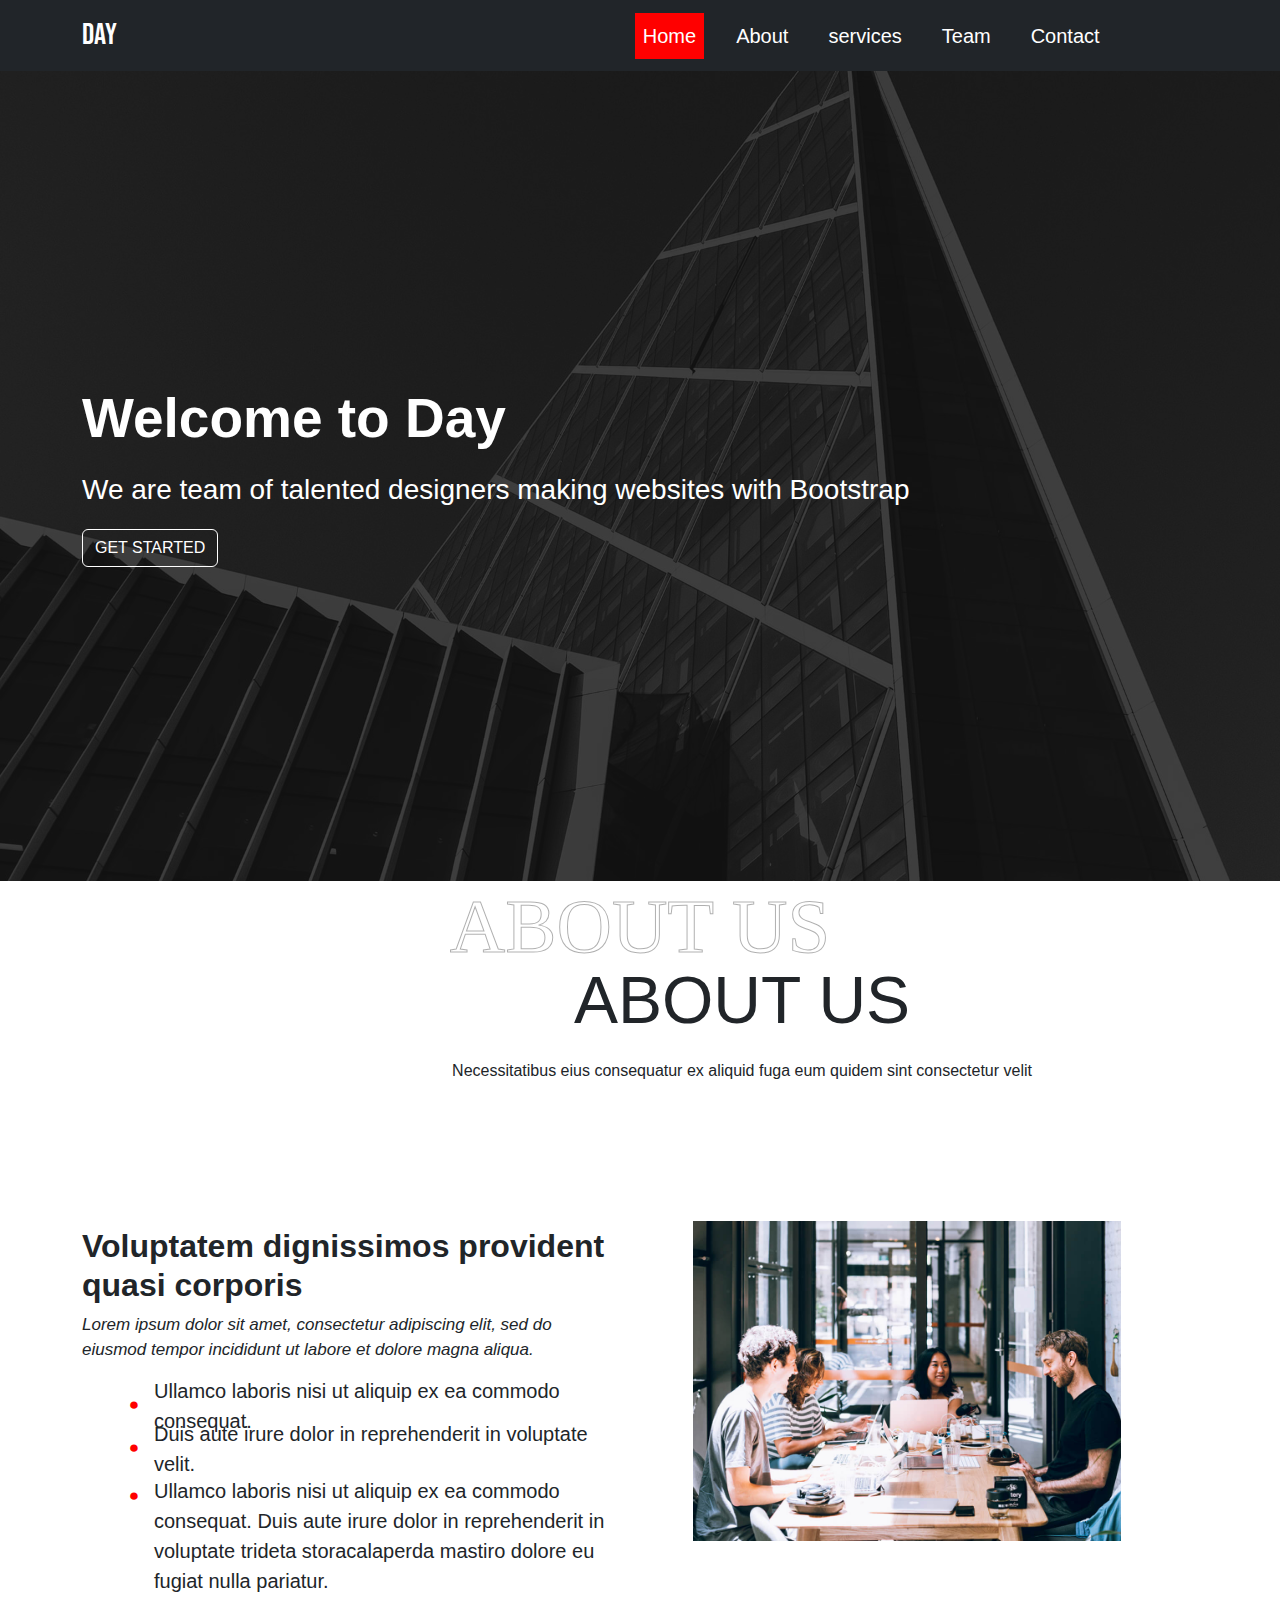
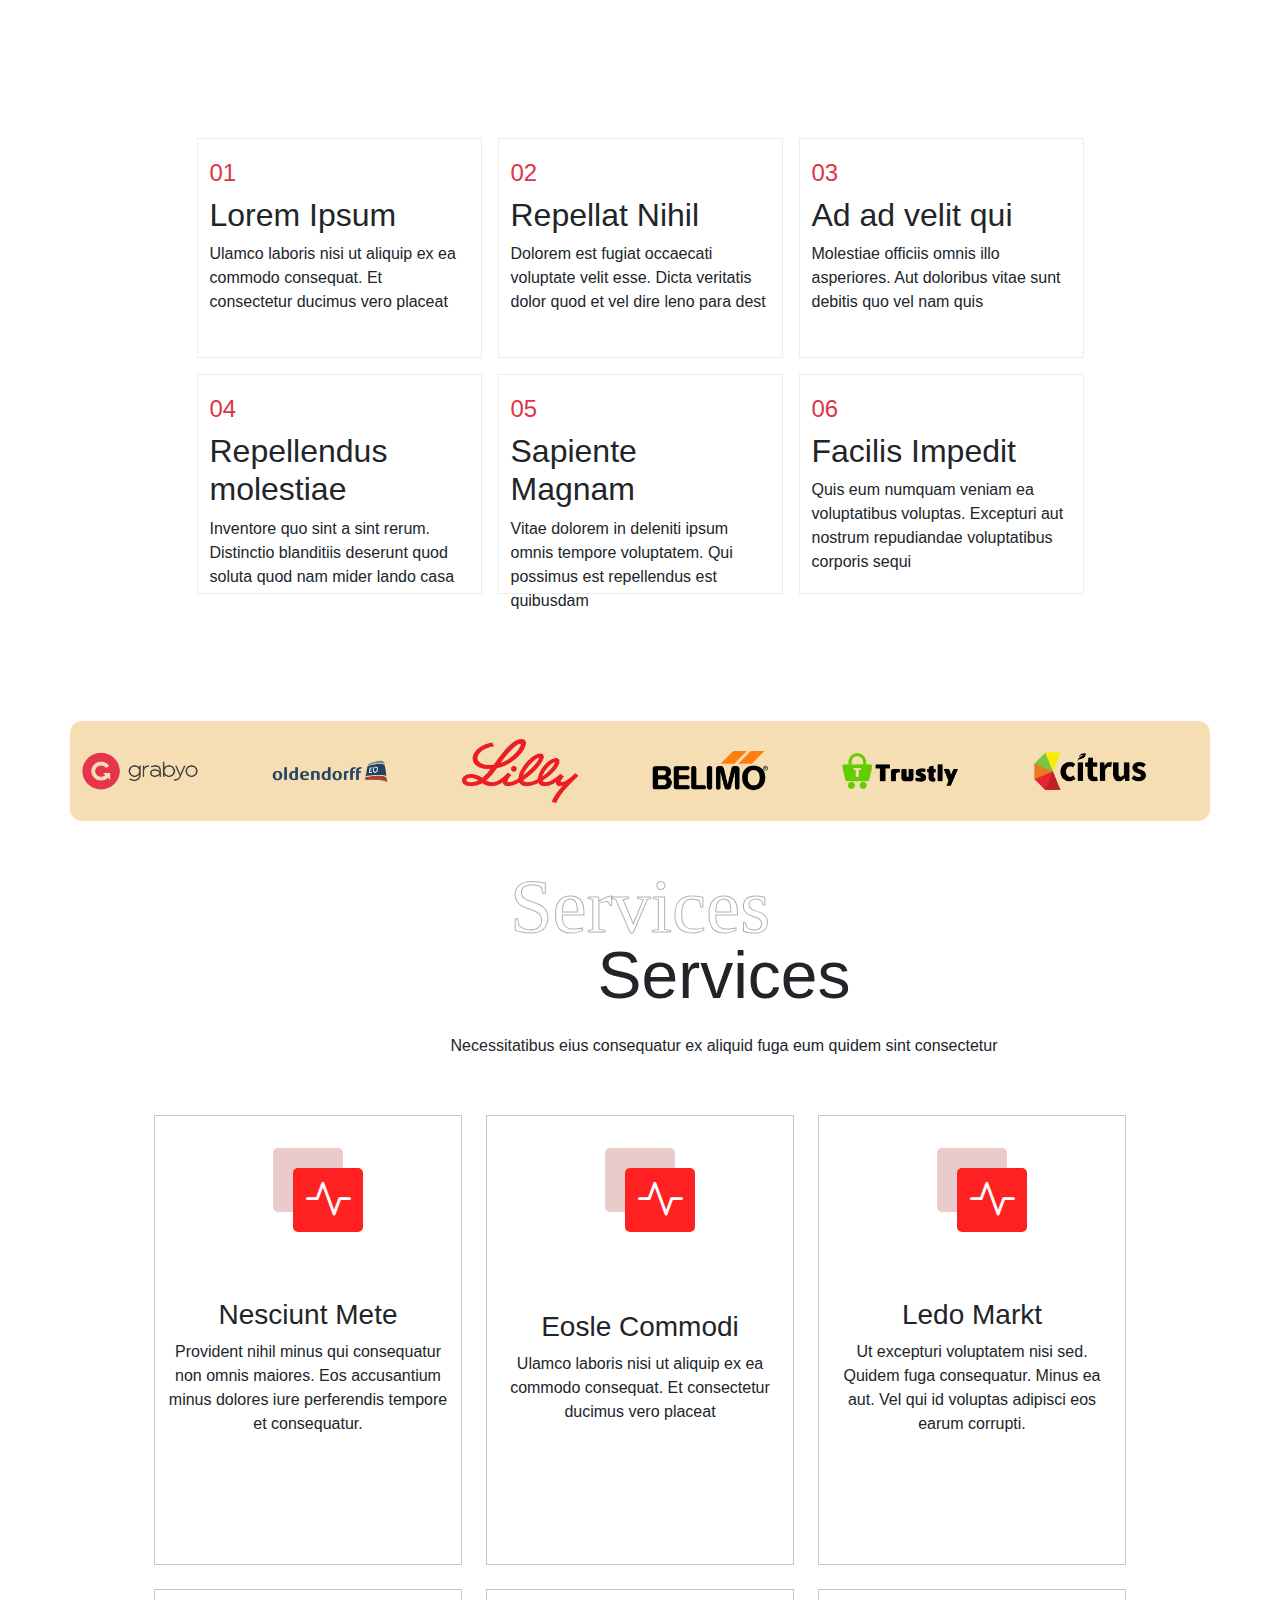
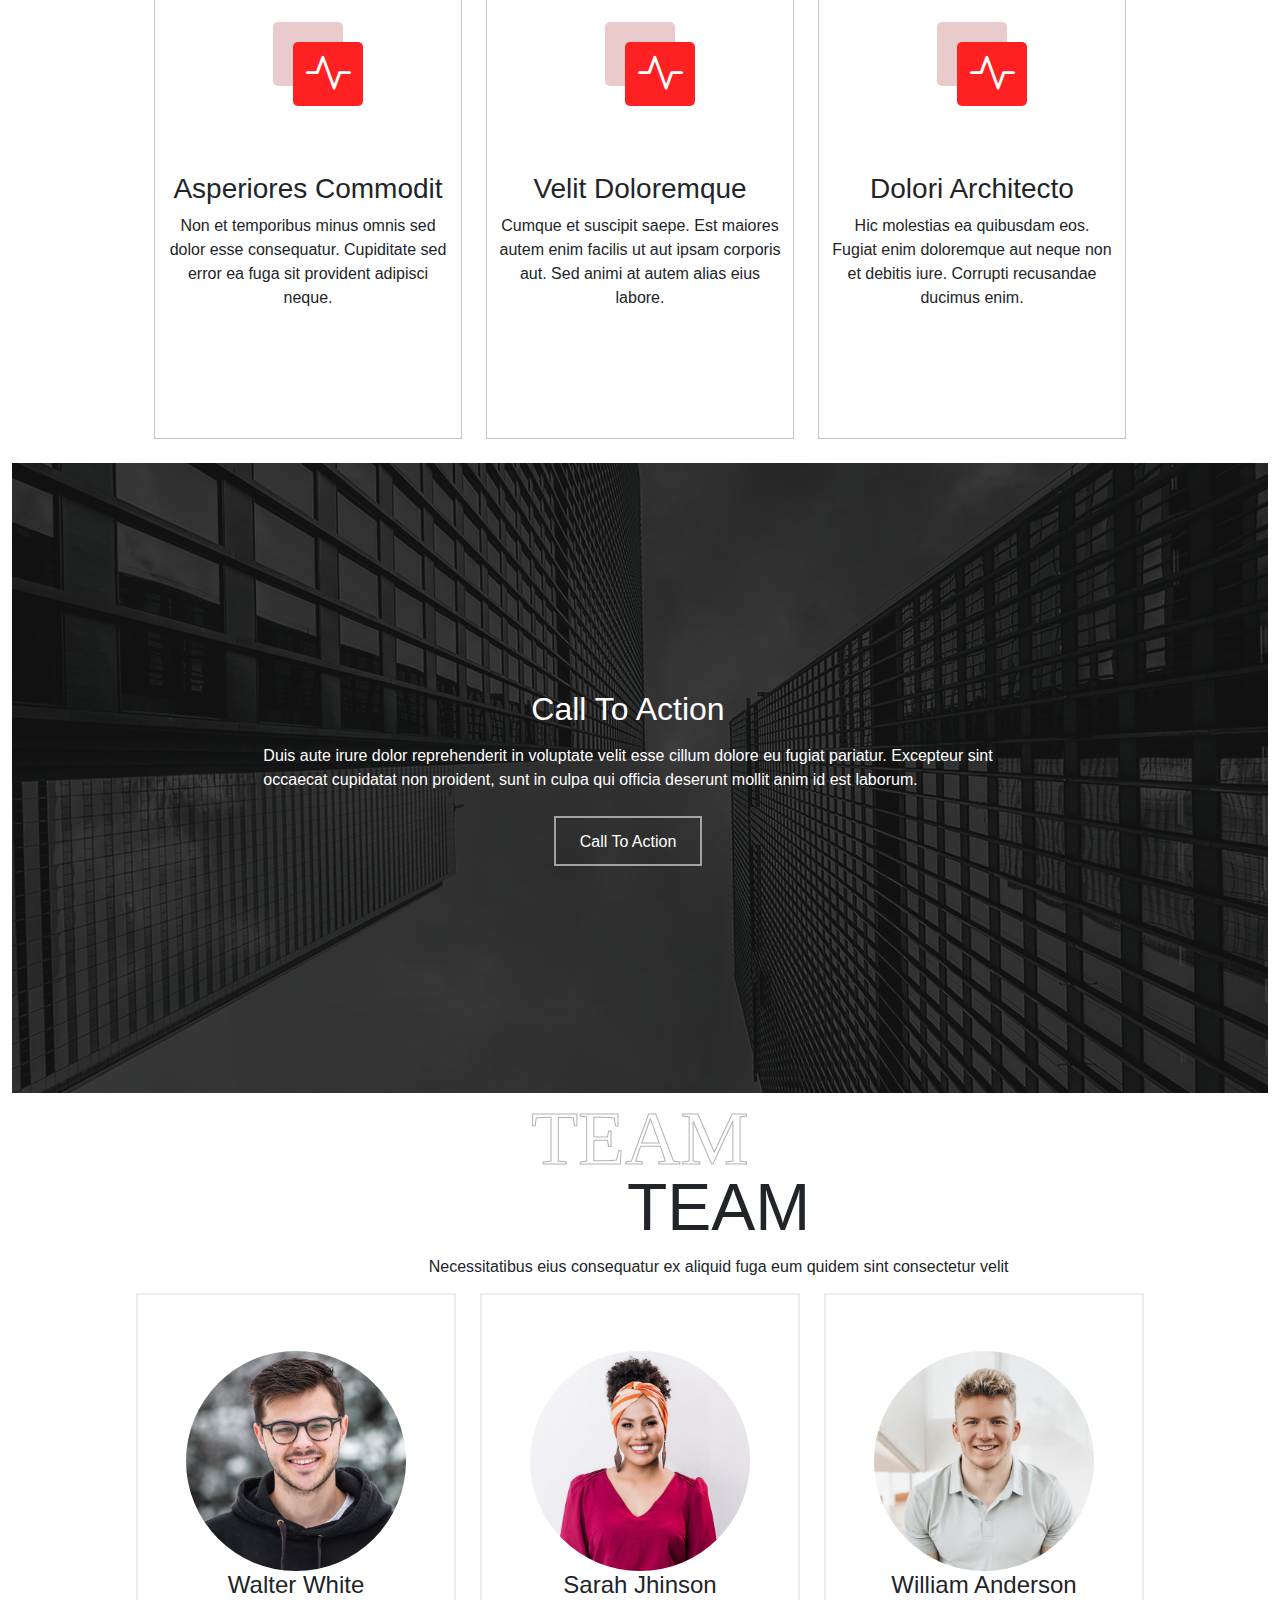
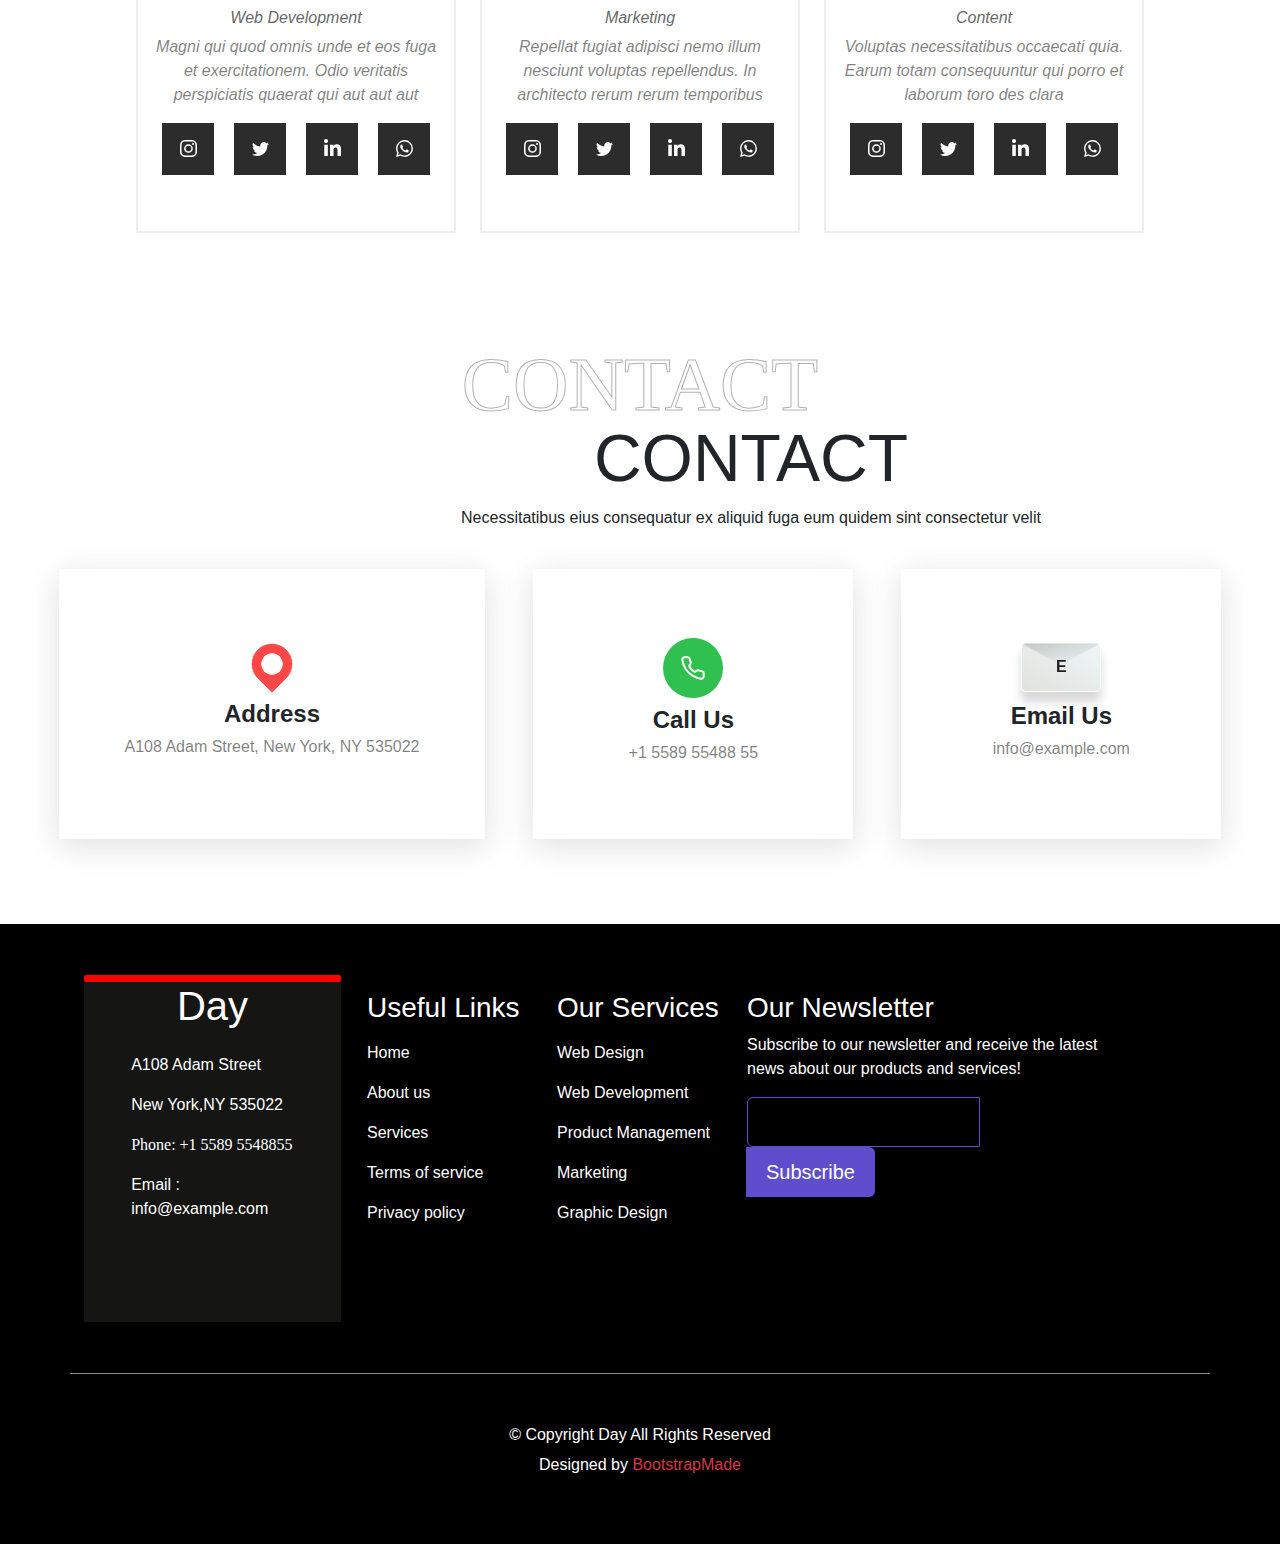
<file: index.html>
<!doctype html>
<html lang="en">

<head>



  <meta charset="UTF-8">
  <meta name="viewport" content="width=device-width, initial-scale=1.0">

  <title style="  font-family:Ga Maamli,sans-serif;">Day</title>
<link rel="shortcut icon" href="image copy 14.png" type="image/x-icon">
  <link rel="stylesheet" href="style.css">
  <link rel="preconnect" href="https://fonts.googleapis.com">
  <link rel="preconnect" href="https://fonts.gstatic.com" crossorigin>
  <link href="https://fonts.googleapis.com/css2?family=Bebas+Neue&display=swap" rel="stylesheet">
  <link rel="stylesheet" href="https://cdn.jsdelivr.net/npm/bootstrap-icons@1.11.3/font/bootstrap-icons.min.css">
  <link rel="stylesheet" href="responsive.css">
  <link rel="stylesheet" href="https://unpkg.com/aos@next/dist/aos.css" />
  <link href="https://cdn.jsdelivr.net/npm/bootstrap@5.3.3/dist/css/bootstrap.min.css" rel="stylesheet"
    integrity="sha384-QWTKZyjpPEjISv5WaRU9OFeRpok6YctnYmDr5pNlyT2bRjXh0JMhjY6hW+ALEwIH" crossorigin="anonymous">
</head>

<body >

  <nav  style="min-height: 70px;" class="navbar navbar-expand-lg bg-dark  mx-auto fox ">
    <div style="width: 100%;min-height: 100%;" class="container-fluid  ">
      <div class="container d-md-flex"> <a style="font-family: Bebas Neue,sans-serif;font-size: 30px;width: 40%;min-height: 100%;"
          class="navbar-brand text-white d-flex align-items-center " href="#">DAY</a>
        <button class="navbar-toggler bg-light" type="button" data-bs-toggle="collapse" data-bs-target="#navbarNav"
          aria-controls="navbarNav" aria-expanded="false " aria-label="Toggle navigation">
          <span class="navbar-toggler-icon"></span>
        </button>
        <div style="width: 40%;font-size: 20px;" class="collapse navbar-collapse d-flex  justify-content-center "
          id="navbarNav">
          <ul style="font-family: Josefin Sans, sans-serif;" class="navbar-nav gap-md-4">
            <li class="nav-item">
              <a style="background-color: red;width: 100%;
              height: 100%;font-family:Josefin Sans,sans-serif;" class="nav-link active text-white" aria-current="page"
                href="#">Home</a>
            </li>
            <li class="nav-item">
              <a style="font-family:Josefin Sans, sans-serif;" class="nav-link text-white" href="#">About</a>
            </li>
            <li class="nav-item">
              <a style="font-family:Josefin Sans, sans-serif;" class="nav-link text-white" href="#">services</a>
            </li>
            <li class="nav-item">
              <a class="nav-link disabled text-white" aria-disabled="true">Team</a>
            </li>
            <li class="nav-item">
              <a style="font-family:Josefin Sans, sans-serif;" class="nav-link disabled text-white"
                aria-disabled="true">Contact</a>
            </li>
          </ul>
        </div>
      </div>

    </div>
  </nav>


  <nav id="nad" class="d-flex flex-row justify-content-center align-items-center  ">
    <div style="display: flex; justify-content: space-around;width: 100%;align-items: center;"><a style="font-family: Bebas Neue,sans-serif;font-size: 30px;width: 40%;"
        class="navbar-brand text-white " href="#">DAY</a>

      <button class="gun">
        <span class="text">Explore More</span>
        <style>
          .gun {
            align-items: center;
            background-image: linear-gradient(144deg, #af40ff, #5b42f3 50%, #00ddeb);
            border: 0;
            border-radius: 8px;
            box-shadow: rgba(151, 65, 252, 0.2) 0 15px 30px -5px;
            box-sizing: border-box;
            color: #ffffff;
            display: flex;
            font-size: 18px;
            justify-content: center;
            line-height: 1em;
            max-width: 100%;
            min-width: 140px;
            padding: 3px;
            text-decoration: none;
            user-select: none;
            -webkit-user-select: none;
            touch-action: manipulation;
            white-space: nowrap;
            cursor: pointer;
            transition: all 0.3s;
          }

          .gun:active,
          .gun:hover {
            outline: 0;
          }

          .gun span {
            background-color: rgb(5, 6, 45);
            padding: 16px 24px;
            border-radius: 6px;
            width: 100%;
            height: 100%;
            transition: 300ms;
          }

          .gun:hover span {
            background: none;
          }

          .gun:active {
            transform: scale(0.9);
          }
        </style>
      </button>

  </nav>

  <div class="container-fluid dark  first-section">
    <div class="container first-section-f1">
      <h1 class=" text-white">Welcome to Day</h1>
      <h3 style="z-index: 1111;" class=" text-white">We are team of talented designers making websites with Bootstrap
      </h3>
      <button style="z-index: 11111;" class="btn btn-bg">GET STARTED</button>
    </div>
  </div>



  <div class="container-fluid mx-auto  second-section ">
    <div class="container">
      <div class="row second-section-f1">
        <div class="col-12 d-flex justify-concent-center text-center mx-auto align-items-center">
          <h2 class="a-h2 display-1 text-center mx-auto">ABOUT US</h2>
        </div>
      </div>

      <div class="row  text-center mx-auto second-section-f2 ">
        <h1>ABOUT US</h1>
        <P>Necessitatibus eius consequatur ex aliquid fuga eum quidem sint consectetur velit</P>
      </div>


      <div class="row d-flex justify-concent-evenly align-items-center  second-section-f3">
        <div class="col-md-6 col-12 second-section-f4">
          <h2 style="font-family:  Raleway, sans-serif;font-weight: bolder;">Voluptatem dignissimos provident quasi
            corporis</h2>
          <p style="font-size: 17px;font-style: italic;"> Lorem ipsum dolor sit amet, consectetur adipiscing elit, sed
            do
            eiusmod tempor incididunt ut labore et dolore magna aliqua.
          </p>

          <ul class="second-section-f5">
            <li
              style="display: flex;justify-content: start;align-items: center;text-align: -webkit-match-parent;height: 30px;">
              <i style="color: red;font-size: 40px;" class="bi bi-dot"></i> <span style="font-size: 20px;">Ullamco
                laboris
                nisi ut aliquip ex ea commodo consequat.</span>
            </li>
            <li style="display: flex;justify-content: start;align-items: center;height: 30px;">
              <i style="color: red;font-size: 40px;" class="bi bi-dot"></i> <span style="font-size: 20px;"> Duis aute
                irure dolor in reprehenderit in voluptate velit.</span>
            </li>
            <li style="display: flex;justify-content: start;align-items: start;height: 30px;">
              <i style="color: red;font-size: 40px;padding-bottom: -10px;display: flex;justify-content: start;align-items: start;height: 12px;"
                class="bi bi-dot"></i><span style="font-size: 20px;"> Ullamco laboris nisi ut aliquip ex ea commodo
                consequat. Duis aute irure dolor in reprehenderit in
                voluptate
                trideta storacalaperda mastiro dolore eu fugiat nulla pariatur.<span>
            </li>

          </ul>
        </div>
        <div class="col-md-6 col-11  second-section-f6">
          <img src="image copy.png" alt="">
        </div>


      </div>
    </div>


    <div class="container-fluid third-section ">
      <div class="container third-section-t3 d-flex justify-content-md-center align-items-center flex-column gap-3">
        <div class="row third-section-t1 d-flex justify-content-md-center align-items-center  gap-3 ">
          <div class="col-md-3 col-12 third-section-t2">
            <h4 class="text-danger">01</h4>
            <h2>Lorem Ipsum</h2>
            <p>Ulamco laboris nisi ut aliquip ex ea commodo consequat. Et consectetur ducimus vero placeat</p>
          </div>

          <div class="col-md-3 col-12 third-section-t2">
            <h4 class="text-danger"> 02</h4>
            <h2> Repellat Nihil</h2>
            <p>Dolorem est fugiat occaecati voluptate velit esse. Dicta veritatis dolor quod et vel dire leno para dest
            </p>
          </div>

          <div class="col-md-3 col-12 third-section-t2">
            <h4 class="text-danger"> 03</h4>
            <h2> Ad ad velit qui</h2>
            <p>Molestiae officiis omnis illo asperiores. Aut doloribus vitae sunt debitis quo vel nam quis </p>
          </div>


        </div>


        <div class="row third-section-t1 d-flex justify-content-md-center align-items-center  gap-3 ">
          <div class="col-md-3 col-12 border-red third-section-t2 ">
            <h4 class="text-danger">04</h4>
            <h2 style="font-family:Raleway, sans-serif;">Repellendus molestiae</h2>
            <p>Inventore quo sint a sint rerum. Distinctio blanditiis deserunt quod soluta quod nam mider lando casa
          </div>

          <div class="col-md-3 col-12 third-section-t2">
            <h4 class="text-danger"> 05</h4>
            <h2 style="font-family:Raleway, sans-serif;">Sapiente Magnam</h2>
            <p>Vitae dolorem in deleniti ipsum omnis tempore voluptatem. Qui possimus est repellendus est quibusdam </p>
          </div>

          <div class="col-md-3 col-12 third-section-t2  third-section-t5">
            <h4 class="text-danger"> 06</h4>
            <h2 style="font-family:Raleway, sans-serif;">Facilis Impedit</h2>
            <p>Quis eum numquam veniam ea voluptatibus voluptas. Excepturi aut nostrum repudiandae voluptatibus corporis
              sequi </p>
          </div>


        </div>
      </div>

    </div>


    <div class="container-fluid d-flex justify-content-center align-items-center  four-section-f1">
      <div class="container overflow-hidden d-flex justify-content-center align-items-center  four-section-f2 ">
        <div style="flex-wrap: nowrap;border-radius: 12px 12px;"
          class="row d-flex justify-content-center align-items-center scrollerimg four-section">

          <div class="col-md-2 col-12 scrollimg">
            <img style="width: 70%;" src="image copy 3.png" alt="">
          </div>
          <div class="col-md-2 col-12 scrollimg ">
            <img style="width: 70%;" src="image copy 4.png" alt="">
          </div>
          <div class="col-md-2 col-12 scrollimg">
            <img style="width: 70%;" src="image copy 5.png" alt="">
          </div>
          <div class="col-md-2 col-12 scrollimg">
            <img style="width: 70%;" src="image copy 6.png" alt="">
          </div>

          <div class="col-md-2 col-12 scrollimg ">
            <img style="width: 70%;" src="image copy 8.png" alt="">
          </div>
          <div class="col-md-2 col-12 scrollimg">
            <img style="width: 70%;" src="image copy 9.png" alt="">
          </div>

          <div class="col-md-2 col-12 scrollimg">
            <img style="width: 70%;" src="image copy 3.png" alt="">
          </div>
          <div class="col-md-2 col-12 scrollimg ">
            <img style="width: 70%;" src="image copy 4.png" alt="">
          </div>
          <div class="col-md-2 col-12 scrollimg">
            <img style="width: 70%;" src="image copy 5.png" alt="">
          </div>
          <div class="col-md-2 col-12 scrollimg">
            <img style="width: 70%;" src="image copy 6.png" alt="">
          </div>

          <div class="col-md-2 col-12 scrollimg ">
            <img style="width: 70%;" src="image copy 8.png" alt="">
          </div>
          <div class="col-md-2 col-12 scrollimg">
            <img style="width: 70%;" src="image copy 9.png" alt="">
          </div>

          <div class="col-md-2 col-12 scrollimg">
            <img style="width: 70%;" src="image copy 3.png" alt="">
          </div>
          <div class="col-md-2 col-12 scrollimg ">
            <img style="width: 70%;" src="image copy 4.png" alt="">
          </div>
          <div class="col-md-2 col-12 scrollimg">
            <img style="width: 70%;" src="image copy 5.png" alt="">
          </div>
          <div class="col-md-2 col-12 scrollimg">
            <img style="width: 70%;" src="image copy 6.png" alt="">
          </div>

          <div class="col-md-2 col-12 scrollimg ">
            <img style="width: 70%;" src="image copy 8.png" alt="">
          </div>
          <div class="col-md-2 col-12 scrollimg">
            <img style="width: 70%;" src="image copy 9.png" alt="">
          </div>
        </div>

      </div>
    </div>


    <div class="container-fluid ">
      <div class="container five-section-f6">
        <div class="row five-section">
          <div class="col-12   five-section">
            <h2 class="a-h2 display-1 text-center mx-auto">Services</h2>
          </div>
        </div>


        <div class="row  text-center mx-auto five-section-f1 ">
          <h1 style="font-size:66px;height: 90px" class="mx-auto">Services</h1>
          <P>Necessitatibus eius consequatur ex aliquid fuga eum quidem sint consectetur
        </div>
      </div>


      <div class="container-fluid deer-section gap-md-0 gap-2">
        
        <div class="row  d-flex justify-content-center dfss gap-4 py-4">
          <div class="col-md-3  d-flex justify-content-center align-items-center flex-column deer  ss">
            <div class="box">
              <div class="border-box">
                <i class="bi bi-activity"></i>
              </div>
            </div>
            <div class="ac">
              <h3 style="font-family: 'Franklin Gothic Medium', 'Arial Narrow', Arial, sans-serif;">Nesciunt Mete</h3>
            </div>
            <p class="text-center">Provident nihil minus qui consequatur non omnis maiores. Eos accusantium minus
              dolores iure perferendis
              tempore et consequatur.
          </div>

          <div class="col-md-3  d-flex justify-content-center align-items-center flex-column deer">
            <div class="box">
              <div class="border-box">
                <i class="bi bi-activity"></i>
              </div>
            </div>
            <h3 style="font-family: 'Franklin Gothic Medium', 'Arial Narrow', Arial, sans-serif;" class="text-center">
              Eosle Commodi</h3>
            <p class="text-center">Ulamco laboris nisi ut aliquip ex ea commodo consequat. Et consectetur ducimus vero
              placeat</p>
          </div>

          <div class="col-md-3  d-flex justify-content-center align-items-center flex-column deer">
            <div class="box">
              <div class="border-box">
                <i class="bi bi-activity"></i>
              </div>
            </div>
            <h3 style="font-family: 'Franklin Gothic Medium', 'Arial Narrow', Arial, sans-serif;" class="text-center">
              Ledo Markt</h3>
            <p class="text-center">Ut excepturi voluptatem nisi sed. Quidem fuga consequatur. Minus ea aut. Vel qui id
              voluptas adipisci eos
              earum corrupti.</p>
          </div>

        </div>


        <div style="min-height: 50vh;" class="row  d-flex justify-content-center dfss gap-4">

          <div class="col-md-3  d-flex justify-content-center align-items-center flex-column deer">
            <div class="box">
              <div class="border-box">
                <i class="bi bi-activity"></i>
              </div>
            </div>
            <h3 style="font-family: 'Franklin Gothic Medium', 'Arial Narrow', Arial, sans-serif;" class="text-center">
              Asperiores Commodit</h3>
            <p class="text-center">Non et temporibus minus omnis sed dolor esse consequatur. Cupiditate sed error ea
              fuga sit provident
              adipisci neque.</p>
          </div>

          <div class="col-md-3  d-flex justify-content-center align-items-center flex-column deer">
            <div class="box">
              <div class="border-box">
                <i class="bi bi-activity"></i>
              </div>
            </div>
            <h3 style="font-family: 'Franklin Gothic Medium', 'Arial Narrow', Arial, sans-serif;" class="text-center">
              Velit Doloremque</h3>

            <p class="text-center">Cumque et suscipit saepe. Est maiores autem enim facilis ut aut ipsam corporis aut.
              Sed animi at autem
              alias eius labore.</p>
          </div>

          <div class="col-md-3  d-flex justify-content-center align-items-center flex-column deer">
            <div class="box">
              <div class="border-box">
                <i class="bi bi-activity"></i>
              </div>
            </div>
            <h3 style="font-family: 'Franklin Gothic Medium', 'Arial Narrow', Arial, sans-serif;" class="text-center">
              Dolori Architecto</h3>
            <p class="text-center">Hic molestias ea quibusdam eos. Fugiat enim doloremque aut neque non et debitis iure.
              Corrupti recusandae
              ducimus enim.</p>
          </div>

        </div>
      </div>
    </div>


    <div class="container-fluid  six-section  dark">
      <div class="container  ">

        <di class="row text-white gap-2 six-section-s1">
          <h2 style="z-index: 1111;" class=" text-white">Call To Action</h2>
          <p style="z-index: 1111;"
            class=" text-white d-flex justify-content-md-center  justify-content-start align-items-md-center align-items-start">
            Duis aute irure dolor
            reprehenderit in voluptate velit esse cillum dolore eu fugiat pariatur. Excepteur sint <br>occaecat
            cupidatat non proident, sunt in culpa qui officia deserunt mollit anim id est laborum.</p>
          <div style="z-index: 111;width: 100%;display: flex;justify-content: center;height: 50px;" class="flox">
            <span class="hb">Call To Action</span>
          </div>

      </div>
    </div>
  </div>


  <div class="container-fluid div">
    <div class="container   div-d4 ">
      <div class="container">
        <div class="row   div-d3  ">
          <div class="col-12  div-d3">
            <h2 class="a-h2 display-1 ">TEAM</h2>
          </div>
        </div>

        <div class="row  text-center  div-d1">
          <h1 style="font-size:66px;">TEAM</h1>
          <P>Necessitatibus eius consequatur ex aliquid fuga eum quidem sint consectetur velit</P>
        </div>
      </div>
    </div>


    <div class="row gap-md-4 gap-3 d-flex justify-content-center div-d5">
      <div style="border: 2px solid rgba(128, 128, 135, 0.138);"
        class="col-md-3 col-11 d-flex justify-content-center align-items-center flex-column  div-d2">
        <img src="image copy 11.png" alt="">
        <h4 style="font-family: Raleway, sans-serif;">Walter White</h4>
        <h6 style="font-style: italic;color: rgba(80, 81, 81, 0.886);">Web Development</h6>
        <p style="color: rgba(0, 0, 0, 0.512);font-style: italic;" class="text-center"> Magni qui quod omnis unde et eos
          fuga et exercitationem. Odio veritatis perspiciatis quaerat qui aut aut aut</p>
        <div class="icon">
          <div class="card d-flex justify-content-center align-items-center flex-row  ">
            <a class="socialContainer containerOne" href="#">
              <svg viewBox="0 0 16 16" class="socialSvg instagramSvg">
                <path
                  d="M8 0C5.829 0 5.556.01 4.703.048 3.85.088 3.269.222 2.76.42a3.917 3.917 0 0 0-1.417.923A3.927 3.927 0 0 0 .42 2.76C.222 3.268.087 3.85.048 4.7.01 5.555 0 5.827 0 8.001c0 2.172.01 2.444.048 3.297.04.852.174 1.433.372 1.942.205.526.478.972.923 1.417.444.445.89.719 1.416.923.51.198 1.09.333 1.942.372C5.555 15.99 5.827 16 8 16s2.444-.01 3.298-.048c.851-.04 1.434-.174 1.943-.372a3.916 3.916 0 0 0 1.416-.923c.445-.445.718-.891.923-1.417.197-.509.332-1.09.372-1.942C15.99 10.445 16 10.173 16 8s-.01-2.445-.048-3.299c-.04-.851-.175-1.433-.372-1.941a3.926 3.926 0 0 0-.923-1.417A3.911 3.911 0 0 0 13.24.42c-.51-.198-1.092-.333-1.943-.372C10.443.01 10.172 0 7.998 0h.003zm-.717 1.442h.718c2.136 0 2.389.007 3.232.046.78.035 1.204.166 1.486.275.373.145.64.319.92.599.28.28.453.546.598.92.11.281.24.705.275 1.485.039.843.047 1.096.047 3.231s-.008 2.389-.047 3.232c-.035.78-.166 1.203-.275 1.485a2.47 2.47 0 0 1-.599.919c-.28.28-.546.453-.92.598-.28.11-.704.24-1.485.276-.843.038-1.096.047-3.232.047s-2.39-.009-3.233-.047c-.78-.036-1.203-.166-1.485-.276a2.478 2.478 0 0 1-.92-.598 2.48 2.48 0 0 1-.6-.92c-.109-.281-.24-.705-.275-1.485-.038-.843-.046-1.096-.046-3.233 0-2.136.008-2.388.046-3.231.036-.78.166-1.204.276-1.486.145-.373.319-.64.599-.92.28-.28.546-.453.92-.598.282-.11.705-.24 1.485-.276.738-.034 1.024-.044 2.515-.045v.002zm4.988 1.328a.96.96 0 1 0 0 1.92.96.96 0 0 0 0-1.92zm-4.27 1.122a4.109 4.109 0 1 0 0 8.217 4.109 4.109 0 0 0 0-8.217zm0 1.441a2.667 2.667 0 1 1 0 5.334 2.667 2.667 0 0 1 0-5.334z">
                </path>
              </svg>
            </a>

            <a class="socialContainer containerTwo" href="#">
              <svg viewBox="0 0 16 16" class="socialSvg twitterSvg">
                <path
                  d="M5.026 15c6.038 0 9.341-5.003 9.341-9.334 0-.14 0-.282-.006-.422A6.685 6.685 0 0 0 16 3.542a6.658 6.658 0 0 1-1.889.518 3.301 3.301 0 0 0 1.447-1.817 6.533 6.533 0 0 1-2.087.793A3.286 3.286 0 0 0 7.875 6.03a9.325 9.325 0 0 1-6.767-3.429 3.289 3.289 0 0 0 1.018 4.382A3.323 3.323 0 0 1 .64 6.575v.045a3.288 3.288 0 0 0 2.632 3.218 3.203 3.203 0 0 1-.865.115 3.23 3.23 0 0 1-.614-.057 3.283 3.283 0 0 0 3.067 2.277A6.588 6.588 0 0 1 .78 13.58a6.32 6.32 0 0 1-.78-.045A9.344 9.344 0 0 0 5.026 15z">
                </path>
              </svg> </a>

            <a class="socialContainer containerThree" href="#">
              <svg viewBox="0 0 448 512" class="socialSvg linkdinSvg">
                <path
                  d="M100.28 448H7.4V148.9h92.88zM53.79 108.1C24.09 108.1 0 83.5 0 53.8a53.79 53.79 0 0 1 107.58 0c0 29.7-24.1 54.3-53.79 54.3zM447.9 448h-92.68V302.4c0-34.7-.7-79.2-48.29-79.2-48.29 0-55.69 37.7-55.69 76.7V448h-92.78V148.9h89.08v40.8h1.3c12.4-23.5 42.69-48.3 87.88-48.3 94 0 111.28 61.9 111.28 142.3V448z">
                </path>
              </svg>
            </a>

            <a class="socialContainer containerFour" href="#">
              <svg viewBox="0 0 16 16" class="socialSvg whatsappSvg">
                <path
                  d="M13.601 2.326A7.854 7.854 0 0 0 7.994 0C3.627 0 .068 3.558.064 7.926c0 1.399.366 2.76 1.057 3.965L0 16l4.204-1.102a7.933 7.933 0 0 0 3.79.965h.004c4.368 0 7.926-3.558 7.93-7.93A7.898 7.898 0 0 0 13.6 2.326zM7.994 14.521a6.573 6.573 0 0 1-3.356-.92l-.24-.144-2.494.654.666-2.433-.156-.251a6.56 6.56 0 0 1-1.007-3.505c0-3.626 2.957-6.584 6.591-6.584a6.56 6.56 0 0 1 4.66 1.931 6.557 6.557 0 0 1 1.928 4.66c-.004 3.639-2.961 6.592-6.592 6.592zm3.615-4.934c-.197-.099-1.17-.578-1.353-.646-.182-.065-.315-.099-.445.099-.133.197-.513.646-.627.775-.114.133-.232.148-.43.05-.197-.1-.836-.308-1.592-.985-.59-.525-.985-1.175-1.103-1.372-.114-.198-.011-.304.088-.403.087-.088.197-.232.296-.346.1-.114.133-.198.198-.33.065-.134.034-.248-.015-.347-.05-.099-.445-1.076-.612-1.47-.16-.389-.323-.335-.445-.34-.114-.007-.247-.007-.38-.007a.729.729 0 0 0-.529.247c-.182.198-.691.677-.691 1.654 0 .977.71 1.916.81 2.049.098.133 1.394 2.132 3.383 2.992.47.205.84.326 1.129.418.475.152.904.129 1.246.08.38-.058 1.171-.48 1.338-.943.164-.464.164-.86.114-.943-.049-.084-.182-.133-.38-.232z">
                </path>
              </svg>
            </a>
          </div>
        </div>
      </div>

      <div style="border: 2px solid rgba(128, 128, 135, 0.138);"
        class="col-md-3  col-11 d-flex justify-content-center align-items-center flex-column  div-d2">
        <img src="image copy 12.png" alt="">
        <h4 style="font-family: Raleway, sans-serif;">Sarah Jhinson</h4>
        <h6 style="font-style: italic;color: rgba(80, 81, 81, 0.886);">Marketing</h6>
        <p style="color: rgba(0, 0, 0, 0.512);font-style: italic;" class="text-center">Repellat fugiat adipisci nemo
          illum nesciunt voluptas repellendus. In architecto rerum rerum temporibus</p>
        <div class="icon">
          <div class="card d-flex justify-content-center align-items-center flex-row  ">
            <a class="socialContainer containerOne" href="#">
              <svg viewBox="0 0 16 16" class="socialSvg instagramSvg">
                <path
                  d="M8 0C5.829 0 5.556.01 4.703.048 3.85.088 3.269.222 2.76.42a3.917 3.917 0 0 0-1.417.923A3.927 3.927 0 0 0 .42 2.76C.222 3.268.087 3.85.048 4.7.01 5.555 0 5.827 0 8.001c0 2.172.01 2.444.048 3.297.04.852.174 1.433.372 1.942.205.526.478.972.923 1.417.444.445.89.719 1.416.923.51.198 1.09.333 1.942.372C5.555 15.99 5.827 16 8 16s2.444-.01 3.298-.048c.851-.04 1.434-.174 1.943-.372a3.916 3.916 0 0 0 1.416-.923c.445-.445.718-.891.923-1.417.197-.509.332-1.09.372-1.942C15.99 10.445 16 10.173 16 8s-.01-2.445-.048-3.299c-.04-.851-.175-1.433-.372-1.941a3.926 3.926 0 0 0-.923-1.417A3.911 3.911 0 0 0 13.24.42c-.51-.198-1.092-.333-1.943-.372C10.443.01 10.172 0 7.998 0h.003zm-.717 1.442h.718c2.136 0 2.389.007 3.232.046.78.035 1.204.166 1.486.275.373.145.64.319.92.599.28.28.453.546.598.92.11.281.24.705.275 1.485.039.843.047 1.096.047 3.231s-.008 2.389-.047 3.232c-.035.78-.166 1.203-.275 1.485a2.47 2.47 0 0 1-.599.919c-.28.28-.546.453-.92.598-.28.11-.704.24-1.485.276-.843.038-1.096.047-3.232.047s-2.39-.009-3.233-.047c-.78-.036-1.203-.166-1.485-.276a2.478 2.478 0 0 1-.92-.598 2.48 2.48 0 0 1-.6-.92c-.109-.281-.24-.705-.275-1.485-.038-.843-.046-1.096-.046-3.233 0-2.136.008-2.388.046-3.231.036-.78.166-1.204.276-1.486.145-.373.319-.64.599-.92.28-.28.546-.453.92-.598.282-.11.705-.24 1.485-.276.738-.034 1.024-.044 2.515-.045v.002zm4.988 1.328a.96.96 0 1 0 0 1.92.96.96 0 0 0 0-1.92zm-4.27 1.122a4.109 4.109 0 1 0 0 8.217 4.109 4.109 0 0 0 0-8.217zm0 1.441a2.667 2.667 0 1 1 0 5.334 2.667 2.667 0 0 1 0-5.334z">
                </path>
              </svg>
            </a>

            <a class="socialContainer containerTwo" href="#">
              <svg viewBox="0 0 16 16" class="socialSvg twitterSvg">
                <path
                  d="M5.026 15c6.038 0 9.341-5.003 9.341-9.334 0-.14 0-.282-.006-.422A6.685 6.685 0 0 0 16 3.542a6.658 6.658 0 0 1-1.889.518 3.301 3.301 0 0 0 1.447-1.817 6.533 6.533 0 0 1-2.087.793A3.286 3.286 0 0 0 7.875 6.03a9.325 9.325 0 0 1-6.767-3.429 3.289 3.289 0 0 0 1.018 4.382A3.323 3.323 0 0 1 .64 6.575v.045a3.288 3.288 0 0 0 2.632 3.218 3.203 3.203 0 0 1-.865.115 3.23 3.23 0 0 1-.614-.057 3.283 3.283 0 0 0 3.067 2.277A6.588 6.588 0 0 1 .78 13.58a6.32 6.32 0 0 1-.78-.045A9.344 9.344 0 0 0 5.026 15z">
                </path>
              </svg> </a>

            <a class="socialContainer containerThree" href="#">
              <svg viewBox="0 0 448 512" class="socialSvg linkdinSvg">
                <path
                  d="M100.28 448H7.4V148.9h92.88zM53.79 108.1C24.09 108.1 0 83.5 0 53.8a53.79 53.79 0 0 1 107.58 0c0 29.7-24.1 54.3-53.79 54.3zM447.9 448h-92.68V302.4c0-34.7-.7-79.2-48.29-79.2-48.29 0-55.69 37.7-55.69 76.7V448h-92.78V148.9h89.08v40.8h1.3c12.4-23.5 42.69-48.3 87.88-48.3 94 0 111.28 61.9 111.28 142.3V448z">
                </path>
              </svg>
            </a>

            <a class="socialContainer containerFour" href="#">
              <svg viewBox="0 0 16 16" class="socialSvg whatsappSvg">
                <path
                  d="M13.601 2.326A7.854 7.854 0 0 0 7.994 0C3.627 0 .068 3.558.064 7.926c0 1.399.366 2.76 1.057 3.965L0 16l4.204-1.102a7.933 7.933 0 0 0 3.79.965h.004c4.368 0 7.926-3.558 7.93-7.93A7.898 7.898 0 0 0 13.6 2.326zM7.994 14.521a6.573 6.573 0 0 1-3.356-.92l-.24-.144-2.494.654.666-2.433-.156-.251a6.56 6.56 0 0 1-1.007-3.505c0-3.626 2.957-6.584 6.591-6.584a6.56 6.56 0 0 1 4.66 1.931 6.557 6.557 0 0 1 1.928 4.66c-.004 3.639-2.961 6.592-6.592 6.592zm3.615-4.934c-.197-.099-1.17-.578-1.353-.646-.182-.065-.315-.099-.445.099-.133.197-.513.646-.627.775-.114.133-.232.148-.43.05-.197-.1-.836-.308-1.592-.985-.59-.525-.985-1.175-1.103-1.372-.114-.198-.011-.304.088-.403.087-.088.197-.232.296-.346.1-.114.133-.198.198-.33.065-.134.034-.248-.015-.347-.05-.099-.445-1.076-.612-1.47-.16-.389-.323-.335-.445-.34-.114-.007-.247-.007-.38-.007a.729.729 0 0 0-.529.247c-.182.198-.691.677-.691 1.654 0 .977.71 1.916.81 2.049.098.133 1.394 2.132 3.383 2.992.47.205.84.326 1.129.418.475.152.904.129 1.246.08.38-.058 1.171-.48 1.338-.943.164-.464.164-.86.114-.943-.049-.084-.182-.133-.38-.232z">
                </path>
              </svg>
            </a>
          </div>



        </div>
      </div>

      <div style="border: 2px solid rgba(128, 128, 135, 0.138);"
        class="col-md-3  col-11 d-flex justify-content-center align-items-center flex-column  div-d2">
        <img src="image copy 13.png" alt="">
        <h4 style="font-family: Raleway, sans-serif;">William Anderson</h4>
        <h6 style="font-style: italic;color: rgba(80, 81, 81, 0.886);">Content</h6>
        <p style="color: rgba(0, 0, 0, 0.512);font-style: italic;" class="text-center"> Voluptas necessitatibus
          occaecati quia. Earum totam consequuntur qui porro et laborum toro des clara</p>
        <div class="icon">
          <div class="card d-flex justify-content-center align-items-center flex-row  ">
            <a class="socialContainer containerOne" href="#">
              <svg viewBox="0 0 16 16" class="socialSvg instagramSvg">
                <path
                  d="M8 0C5.829 0 5.556.01 4.703.048 3.85.088 3.269.222 2.76.42a3.917 3.917 0 0 0-1.417.923A3.927 3.927 0 0 0 .42 2.76C.222 3.268.087 3.85.048 4.7.01 5.555 0 5.827 0 8.001c0 2.172.01 2.444.048 3.297.04.852.174 1.433.372 1.942.205.526.478.972.923 1.417.444.445.89.719 1.416.923.51.198 1.09.333 1.942.372C5.555 15.99 5.827 16 8 16s2.444-.01 3.298-.048c.851-.04 1.434-.174 1.943-.372a3.916 3.916 0 0 0 1.416-.923c.445-.445.718-.891.923-1.417.197-.509.332-1.09.372-1.942C15.99 10.445 16 10.173 16 8s-.01-2.445-.048-3.299c-.04-.851-.175-1.433-.372-1.941a3.926 3.926 0 0 0-.923-1.417A3.911 3.911 0 0 0 13.24.42c-.51-.198-1.092-.333-1.943-.372C10.443.01 10.172 0 7.998 0h.003zm-.717 1.442h.718c2.136 0 2.389.007 3.232.046.78.035 1.204.166 1.486.275.373.145.64.319.92.599.28.28.453.546.598.92.11.281.24.705.275 1.485.039.843.047 1.096.047 3.231s-.008 2.389-.047 3.232c-.035.78-.166 1.203-.275 1.485a2.47 2.47 0 0 1-.599.919c-.28.28-.546.453-.92.598-.28.11-.704.24-1.485.276-.843.038-1.096.047-3.232.047s-2.39-.009-3.233-.047c-.78-.036-1.203-.166-1.485-.276a2.478 2.478 0 0 1-.92-.598 2.48 2.48 0 0 1-.6-.92c-.109-.281-.24-.705-.275-1.485-.038-.843-.046-1.096-.046-3.233 0-2.136.008-2.388.046-3.231.036-.78.166-1.204.276-1.486.145-.373.319-.64.599-.92.28-.28.546-.453.92-.598.282-.11.705-.24 1.485-.276.738-.034 1.024-.044 2.515-.045v.002zm4.988 1.328a.96.96 0 1 0 0 1.92.96.96 0 0 0 0-1.92zm-4.27 1.122a4.109 4.109 0 1 0 0 8.217 4.109 4.109 0 0 0 0-8.217zm0 1.441a2.667 2.667 0 1 1 0 5.334 2.667 2.667 0 0 1 0-5.334z">
                </path>
              </svg>
            </a>

            <a class="socialContainer containerTwo" href="#">
              <svg viewBox="0 0 16 16" class="socialSvg twitterSvg">
                <path
                  d="M5.026 15c6.038 0 9.341-5.003 9.341-9.334 0-.14 0-.282-.006-.422A6.685 6.685 0 0 0 16 3.542a6.658 6.658 0 0 1-1.889.518 3.301 3.301 0 0 0 1.447-1.817 6.533 6.533 0 0 1-2.087.793A3.286 3.286 0 0 0 7.875 6.03a9.325 9.325 0 0 1-6.767-3.429 3.289 3.289 0 0 0 1.018 4.382A3.323 3.323 0 0 1 .64 6.575v.045a3.288 3.288 0 0 0 2.632 3.218 3.203 3.203 0 0 1-.865.115 3.23 3.23 0 0 1-.614-.057 3.283 3.283 0 0 0 3.067 2.277A6.588 6.588 0 0 1 .78 13.58a6.32 6.32 0 0 1-.78-.045A9.344 9.344 0 0 0 5.026 15z">
                </path>
              </svg> </a>

            <a class="socialContainer containerThree" href="#">
              <svg viewBox="0 0 448 512" class="socialSvg linkdinSvg">
                <path
                  d="M100.28 448H7.4V148.9h92.88zM53.79 108.1C24.09 108.1 0 83.5 0 53.8a53.79 53.79 0 0 1 107.58 0c0 29.7-24.1 54.3-53.79 54.3zM447.9 448h-92.68V302.4c0-34.7-.7-79.2-48.29-79.2-48.29 0-55.69 37.7-55.69 76.7V448h-92.78V148.9h89.08v40.8h1.3c12.4-23.5 42.69-48.3 87.88-48.3 94 0 111.28 61.9 111.28 142.3V448z">
                </path>
              </svg>
            </a>

            <a class="socialContainer containerFour" href="#">
              <svg viewBox="0 0 16 16" class="socialSvg whatsappSvg">
                <path
                  d="M13.601 2.326A7.854 7.854 0 0 0 7.994 0C3.627 0 .068 3.558.064 7.926c0 1.399.366 2.76 1.057 3.965L0 16l4.204-1.102a7.933 7.933 0 0 0 3.79.965h.004c4.368 0 7.926-3.558 7.93-7.93A7.898 7.898 0 0 0 13.6 2.326zM7.994 14.521a6.573 6.573 0 0 1-3.356-.92l-.24-.144-2.494.654.666-2.433-.156-.251a6.56 6.56 0 0 1-1.007-3.505c0-3.626 2.957-6.584 6.591-6.584a6.56 6.56 0 0 1 4.66 1.931 6.557 6.557 0 0 1 1.928 4.66c-.004 3.639-2.961 6.592-6.592 6.592zm3.615-4.934c-.197-.099-1.17-.578-1.353-.646-.182-.065-.315-.099-.445.099-.133.197-.513.646-.627.775-.114.133-.232.148-.43.05-.197-.1-.836-.308-1.592-.985-.59-.525-.985-1.175-1.103-1.372-.114-.198-.011-.304.088-.403.087-.088.197-.232.296-.346.1-.114.133-.198.198-.33.065-.134.034-.248-.015-.347-.05-.099-.445-1.076-.612-1.47-.16-.389-.323-.335-.445-.34-.114-.007-.247-.007-.38-.007a.729.729 0 0 0-.529.247c-.182.198-.691.677-.691 1.654 0 .977.71 1.916.81 2.049.098.133 1.394 2.132 3.383 2.992.47.205.84.326 1.129.418.475.152.904.129 1.246.08.38-.058 1.171-.48 1.338-.943.164-.464.164-.86.114-.943-.049-.084-.182-.133-.38-.232z">
                </path>
              </svg>
            </a>
          </div>


        </div>
      </div>

    </div>

  </div>



  <div class="container-fluid seven-section">
    <div class="row seven-section-s1 ">
      <div
        class="col-12 d-flex justify-concent-md-center justify-content-start text-center seven-section-s1 mx-auto align-items-start ">
        <h2 class="a-h2 display-1 text-center mx-auto">CONTACT</h2>
      </div>
    </div>

    <div class="row  text-center mx-auto seven-section-s2">
      <h1 style="font-size:66px;" class="mx-auto">CONTACT</h1>
      <P>Necessitatibus eius consequatur ex aliquid fuga eum quidem sint consectetur velit</P>
    </div>


    <div style="min-height: 30vh;" class="row gap-md-5 gap-3 d-flex justify-content-center ">
      <div style="box-shadow:rgba(100, 100, 111, 0.2) 0px 7px 29px 0px;
     " class="col-md-4 col-12 d-flex justify-content-center gap-3 align-items-center flex-column seven-section-s3">
        <div class="loader"></div>
        <div class="bg d-flex justify-content-center align-items-center flex-column">
          <h4 style="font-weight: bolder;">Address</h4>
          <h6 style="color: rgba(0, 0, 0, 0.512);">A108 Adam Street, New York, NY 535022 </h6>
        </div>
      </div>

      <div style="box-shadow: rgba(100, 100, 111, 0.2) 0px 7px 29px 0px;
      " class="col-md-3 col-12  d-flex justify-content-center align-items-center  gap-2 flex-column seven-section-s3">
        <!-- /* From Uiverse.io by andrew-demchenk0 */  -->
        <button class="button">
          <svg xmlns="http://www.w3.org/2000/svg" width="32" viewBox="0 0 32 32" height="32" fill="none"
            class="svg-icon">
            <path stroke-width="2" stroke-linecap="round" stroke="#fff" fill-rule="evenodd"
              d="m24.8868 19.1288c-1.0274-.1308-2.036-.3815-3.0052-.7467-.7878-.29-1.6724-.1034-2.276.48-.797.8075-2.0493.9936-2.9664.3258-1.4484-1.055-2.7233-2.3295-3.7783-3.7776-.6681-.9168-.4819-2.1691.3255-2.9659.5728-.6019.7584-1.4748.4802-2.2577-.3987-.98875-.6792-2.02109-.8358-3.07557-.2043-1.03534-1.1138-1.7807-2.1694-1.77778h-3.18289c-.60654-.00074-1.18614.25037-1.60035.69334-.40152.44503-.59539 1.03943-.53345 1.63555.344 3.31056 1.47164 6.49166 3.28961 9.27986 1.64878 2.5904 3.84608 4.7872 6.43688 6.4356 2.7927 1.797 5.9636 2.9227 9.2644 3.289h.1778c.5409.0036 1.0626-.2 1.4581-.569.444-.406.6957-.9806.6935-1.5822v-3.1821c.0429-1.0763-.7171-2.0185-1.7782-2.2046z"
              clip-rule="evenodd"></path>
          </svg>
        </button>
        <div class="box-sec d-flex justify-content-center align-items-center flex-column">
          <h4 style="font-weight: bolder;">Call Us
          </h4>
          <h6 style="color: rgba(0, 0, 0, 0.512);"> +1 5589 55488 55 </h6>
        </div>
      </div>

      <div style="box-shadow: rgba(100, 100, 111, 0.2) 0px 7px 29px 0px;
       " class="col-md-3 col-12  d-flex justify-content-center align-items-center flex-column seven-section-s3">
        <div style=" width: 30%; display: flex;justify-content: center;align-items: start;height: 60px;" class="em">
          <div class="tooltip-container">
            <span style="font-size: 30px;width: 100%;height: 100%;"
              class="tooltip  d-flex justify-content-center align-items-center">DAY</span>
            <span class="text">E</span>
          </div>
        </div>
        <h4 style="font-weight: bolder;">Email Us
        </h4>
        <h6 style="color: rgba(0, 0, 0, 0.512);"> info@example.com </h6>
      </div>

    </div>

  </div>


  <div class="container-fluid eight-section">
    <div class="container ">
      <div class="row eight-section-e1">

        <div class="col-md-3 col-12 d-flex justify-content-center align-items-center flex-column eight-section-e2 ">

          <div style="border: 2px solid black;width: 100%;height: 78%;background-color: rgba(142, 142, 137, 0.149);"
            class="box-sh">
            <div style="width: 100%;height:7px;background-color: red;border: none;border-radius: 2px 2px;" class="bor">
            </div>
            <h1 style="font-family:Raleway, sans-serif ;"
              class="text-center d-flex justify-content-center align-items-center flex-column text-white">Day</h1>
            <div style="padding: 15px 15px;width: 75%;"
              class="eight-section-e3  mx-md-auto d-flex flex-column justify-content-start align-items-start">

              <p style="font-family:Raleway, sans-serif; color: white;" class=" text-center">A108 Adam Street</p>
              <p style="font-family: Verdana, Geneva, Tahoma, sans-serif;color: white;" class=" text-center"> New
                York,NY 535022</p>
              <p style="font-family: 'Times New Roman', Times, serif;color: white;" class=" text-center">Phone: +1 5589
                5548855</p>
              <p class="text-white" class=" text-center">Email : info@example.com</p>
            </div>

          </div>
        </div>


        <div class="col-md-2 col-12 d-flex justify-content-center align-items-start flex-column eight-section-e2 ">
          <div style="width: 100%;height: 70%;" class="ff d-flex justify-concent-center flex-column">

            <h3 class="text-white py-md-0 py-">Useful Links</h3>
            <div class="p py-2 d-flex justify-content-start align-items-start flex-column">
              <p class="text-white"> Home</p>
              <p class="text-white"> About us</p>
              <p class="text-white"> Services</p>
              <p class="text-white"> Terms of service</p>
              <p class="text-white"> Privacy policy</p>
            </div>
          </div>
        </div>

        <div
          class="col-md-2 col-12 d-flex justify-content-md-center justify-content-start align-items-md-center align-items-start flex-column  eight-section-e2">
          <div style="width: 100%;height: 70%;" class="ff d-flex justify-concent-center flex-column">

            <h3 class="text-white text-md-0 ">Our Services</h3>
            <div class="p py-2 d-flex justify-content-start align-items-start  flex-column">
              <p class="text-white"> Web Design </p>
              <p class="text-white"> Web Development </p>
              <p class="text-white"> Product Management </p>
              <p class="text-white"> Marketing </p>
              <p class="text-white"> Graphic Design </p>
            </div>
          </div>
        </div>


        <div class="col-md-4 col-12 d-flex justify-content-center align-items-center flex-column eight-section-e2">
          <div style="width: 100%;height: 70%;" class="ff d-flex justify-concent-center flex-column">
            <h3 class="text-white ">Our Newsletter</h3>
            <p class="text-white">Subscribe to our newsletter and receive the latest news about our products and
              services!
            </p>

            <div class="input-group">
              <input type="email" class="input" id="Email" name="Email" placeholder="" autocomplete="off">
              <input class="button--submit" value="Subscribe" type="submit">
            </div>
          </div>
        </div>

      </div>

      <div style="min-height: 170px;width: 100%;"
        class="dm d-flex justify-content-center align-items-center flex-column">
        <h6 class="text-white ">© Copyright Day All Rights Reserved</h6>
        <p class="text-white"> Designed by <a style="text-decoration: none;" class="text-danger" href="">
            BootstrapMade</a></p>
      </div>
    </div>
  </div>

  <script src="https://cdn.jsdelivr.net/npm/bootstrap@5.3.3/dist/js/bootstrap.bundle.min.js"
    integrity="sha384-YvpcrYf0tY3lHB60NNkmXc5s9fDVZLESaAA55NDzOxhy9GkcIdslK1eN7N6jIeHz"
    crossorigin="anonymous"></script>

  <script src="https://unpkg.com/aos@next/dist/aos.js"></script>
  <script>
    AOS.init();
  </script>
</body>

</html>
</file>
<file: style.css>
* {
  padding: 0;
  margin: 0;
  box-sizing: border-box;
  list-style: none;
  font-family: arial;
  text-decoration: none;
}
#nad{
  display: none !important;
}
.fox{
  background-color: black;
}
.dark {
  position: relative;
}

.dark::before {
  content: "";
  position: absolute;
  width: 100%;
  height: 100%;
  top: 0;
  left: 0;
  background-color: rgba(21, 21, 21, 0.819) !important;
}

.btn-bg {
  padding: 12px 24px;
  border: 1px solid white !important;
  color: white !important;
}


/* first-section */

.first-section {
  min-height: 90vh;
  width: 100%;
  background-image: url(image.png);
  overflow: hidden;
  background-size: cover;
  background-repeat: no-repeat;
  background-position: center;
}

.first-section-f1 {
  min-height: 90vh;
  width: 100%;
  display: flex !important;
  justify-content: center;
  align-items: start;
  ;
  gap: 14px;
  flex-direction: column;
  align-items: start;
}

.first-section-f1 h1 {
  font-weight: bolder;
  font-size: 55px;
  z-index: 11111111111;
}


/* second-section */


.second-section-f2 h1 {
  height: 90px;
}

.second-section {
  position: relative;
  width: 100%;
  min-height: 100vh;
}

.second-section-f1 {
  display: flex;
  justify-content: center;
  align-items: start;
  min-height: 230px;
}

.second-section-f2 {
  position: absolute;
  top: 80px;
  left: 260px;
  min-height: 70px;
  /* border: 2px solid black; */
}

.second-section-f2 h1 {
  font-size: 66px;
}

h2.a-h2 {
  -webkit-text-stroke: 1px rgba(8, 8, 8, 0.327);
  font-size: 6vw;
  font-family: serif;
  color: transparent;
}

.second-section-f3 {
  min-height: 60vh;
  width: 100%;
  display: flex;
  /* border: 2px solid black; */

}

.second-section-f4 {
  min-height: 100%;
  width: 50%;
  display: flex;
  justify-content: space-around;
  align-items: center;
  flex-direction: column;
}

.second-section-f5 {
  width: 100%;
  min-height: 140px;
  display: flex;
  /* border: 2px solid red; */
  justify-content: space-evenly;
  align-items: start;
  flex-direction: column;

}


.second-section-f6 {
  /* min-height: 70vh; */
  min-height: 100%;
  width: 50%;
  display: flex;
  justify-content: center;
  /* border: 2px solid red; */
}

.second-section-f6 img {
  width: 80%;
  height: 100%;
  overflow: hidden;
  object-fit: cover;

}


/* third-section */
.third-section {
  width: 100%;
  min-height: 70vh;
  display: flex;
  justify-content: center;
  align-items: center;
}

.third-section-t2 {
  width: 33%;
  height: 220px;
  padding: 20px 30px;
  border: 1px solid rgba(0, 0, 0, 0.074);

}

.third-section-t3 {
  height: 100%;
  width: 90%;

}

/* four-section-f1 */

.four-section-f1 {
  /* border: 9px solid burlywood; */
  width: 100%;
  min-height: 20vh;
  flex-wrap: nowrap;
}

.four-section-f2 {
  min-height: 100%;
}

.four-section {
  height: 100px;
  background-color: wheat;

}

.scrollimg {
  /* width: 30%; */
  width: 100%;
}


/* five-section-f6 */

.five-section-f6 {
  position: relative !important;

}

.five-section {
  /* border: 2px solid red; */
  display: flex;
  justify-content: start;
  align-items: start;
  min-height: 230px;
  flex-wrap: nowrap;

}




.five-section-f1 {
  position: absolute;
  top: 75px !important;
  left: 230px;
  min-height: 70px;

}

/* .scrollimg {
  animation-name: scrollerimg;
  animation-duration: 10s;
  
  animation-iteration-count: infinite;
}

@keyframes scrollerimg {
  0% {
    transform: translateX(0);
  }
  28% {
    transform: translateX(0);
  }
  33% {
    transform: translateX(-100%);
  }
  62% {
    transform: translateX(-100%);
  }
  68% {
    transform: translateX(-200%);
  }
  95% {
    transform: translateX(-200%);
  }
 
  100% {
    transform: translateX(-300%);
  }

} */



.scrollimg {
  animation-name: scrollerimg;
  animation-duration: 10s;
  animation-iteration-count: infinite;
}

@keyframes scrollerimg {
  0% {
    transform: translateX(0);
  }

  28% {
    transform: translateX(0);
  }

  33% {
    transform: translateX(-100%);
  }

  62% {
    transform: translateX(-100%);
  }

  64% {
    transform: translateX(-200%);
  }

  80% {
    transform: translateX(-200%);
  }

  85% {
    transform: translateX(-200%);
  }

  90% {
    transform: translateX(-300%);
  }

  94% {
    transform: translateX(-300%);
  }

  100% {
    transform: translateX(-300%);
  }

}

.box {
  /* border: 2px solid black; */
  position: absolute;
  top: 32px;
  width: 70px;
  height: 64px;
  background: rgb(208, 202, 204);
  background-color: rgba(196, 116, 116, 0.373);
  /* border: 2px solid blueviolet; */
  font-size: 45px;

  border-radius: 5px 5px;
}


.border-box {
  /* border: 2px solid black; */
  position: absolute;
  top: 20px;
  width: 70px;
  left: 20px;
  /* background-color: #cc1616; */
  background-color: rgb(255, 33, 33);
  color: white;
  height: 64px;
  display: flex;
  justify-content: center;
  align-items: center;
  font-size: 45px;
  border-radius: 5px 5px;
}

.deer:hover .border-box {
  transition: .3s linear;
  color: red;

  background-color: rgb(255, 255, 255);
}

.deer:hover {
  background-color: rgba(255, 0, 0, 0.849);
  color: white;
}

.deer-section {
  position: relative;
  min-height: 108vh;
}

.deer {
  transition: .3s linear;
  padding-top: 70px;
  position: relative;
  height: 50vh;
  border: 1px solid rgb(198, 198, 198);
}

.deer:hover .box {
  transition: .3s linear;
  background-color: rgba(255, 255, 255, 0.562);
}

.dfss {
  min-height: 55vh;
}

.six-section {
  width: 100%;
  background-image: url(image\ copy\ 10.png);
  background-position: center;
  background-repeat: no-repeat;
  object-fit: cover;
}

.six-section-s1 {
  width: 100%;
  min-height: 70vh;
  display: flex;
  justify-content: center;
  align-items: center;
  flex-direction: column;
}

.six-section-s1 h2 {
  display: flex;
  justify-content: center;
}

.div {
  min-height: 94vh;
  width: 100%;
  /* border: 2px solid red; */
}

.div-d4 {
  position: relative;

}

.div-d5 {
  min-height: 60vh;
  /* border: 2px solid blue; */
}

.div-d3 {
  display: flex;
  justify-content: center;
  align-items: start;
  min-height: 200px;
  /* border: 2px solid black; */
}

.div-d1 {
  position: absolute;
  top: 75px;
  left: 255px;
  min-height: 50px;
  /* border: 2px solid blue; */
  display: flex;
  justify-content: start;
  align-items: start;
}

.div-d2 img {
  width: 220px;
  border-radius: 50%;
  object-fit: cover;
}

.seven-section {
  min-height: 65vh;
  position: relative;
}

.seven-section-s1 {
 
  min-height: 230px;

}

.seven-section-s2 {
  position: absolute;
  top: 80px;
  left: 280px;
  min-height: 50px;

}

.eight-section {

  min-height: 65vh;
  background-color: black;
}

.eight-section-e1 {
  min-height: 50vh;
  border-bottom: 1px solid rgb(135, 135, 150);
}

.eight-section-e2 {
  min-height: 45vh;
  border-top: 10px red;

}

.hb {
  color: white;
  padding: 12px 24px;
  transition: .3s linear;
  border: 2px solid rgba(255, 248, 248, 0.57);
}

.hb:hover {
  color: black;
  transition: .3s linear;

  background-color: rgb(255, 33, 33);
  border: none;
}

.icon {
  color: rgba(91, 92, 94, 0.777);
  width: 100%;
  display: flex;
  justify-content: center;
  font-size: 20px;
  gap: 10px;
}

.icon i:hover {
  color: rgba(255, 0, 0, 0.686);
  transition: .3s linear;
}

/* From Uiverse.io by alexruix */
.input-group {
  display: flex;
  align-items: center;
}

.input {
  min-height: 50px;
  max-width: 300px;
  padding: 0 1rem;
  color: #fff;
  font-size: 15px;
  border: 1px solid #5e4dcd;
  border-radius: 6px 0 0 6px;
  background-color: transparent;
}

.button--submit {
  min-height: 50px;
  padding: .5em 1em;
  border: none;
  border-radius: 0 6px 6px 0;
  background-color: #5e4dcd;
  color: #fff;
  font-size: 20px;
  cursor: pointer;
  transition: background-color .3s ease-in-out;
}

.button--submit:hover {
  background-color: #5e5dcd;
}

.input:focus,
.input:focus-visible {
  border-color: #3898EC;
  outline: none;
}

/* From Uiverse.io by JaydipPrajapati1910 */
.loader {
  width: 40px;
  height: 40px;
  position: relative;
  transform: rotate(45deg);
}

.loader:before,
.loader:after {
  content: "";
  position: absolute;
  inset: 0;
  border-radius: 50% 50% 0 50%;
  background: #0000;
  background-image: radial-gradient(circle 11.2px at 50% 50%, #0000 94%, #ff4747);
}

.loader:after {
  animation: pulse-ytk0dhmd 1s infinite;
  transform: perspective(336px) translateZ(0px);
}

@keyframes pulse-ytk0dhmd {
  to {
    transform: perspective(336px) translateZ(168px);
    opacity: 0;
  }
}


/* From Uiverse.io by alafshate */
.card {

  /* background-color: rgb(238, 238, 238); */
  display: flex;
  align-items: center;
  justify-content: center;
  border: none !important;
  /* padding: 25px 25px; */
  gap: 20px;
  /* box-shadow: 0px 0px 20px rgba(0, 0, 0, 0.055); */
}

/* for all social containers*/
.socialContainer {
  width: 52px;
  height: 52px;
  background-color: rgb(44, 44, 44);
  display: flex;
  align-items: center;
  justify-content: center;
  overflow: hidden;
  transition-duration: .3s;
}

/* instagram*/
.containerOne:hover {
  background-color: #d62976;
  transition-duration: .3s;
}

/* twitter*/
.containerTwo:hover {
  background-color: #00acee;
  transition-duration: .3s;
}

/* linkdin*/
.containerThree:hover {
  background-color: #0072b1;
  transition-duration: .3s;
}

/* Whatsapp*/
.containerFour:hover {
  background-color: #128C7E;
  transition-duration: .3s;
}

.socialContainer:active {
  transform: scale(0.9);
  transition-duration: .3s;
}

.socialSvg {
  width: 17px;
}

.socialSvg path {
  fill: rgb(255, 255, 255);
}

.socialContainer:hover .socialSvg {
  animation: slide-in-top 0.3s both;
}

@keyframes slide-in-top {
  0% {
    transform: translateY(-50px);
    opacity: 0;
  }

  100% {
    transform: translateY(0);
    opacity: 1;
  }
}

/* From Uiverse.io by andrew-demchenk0 */
.button {
  display: flex;
  justify-content: center;
  align-items: center;
  width: 60px;
  height: 60px;
  border-radius: 100%;
  border: none;
  background-color: #30C04F;
}

.button:hover {
  background-color: #2bac47;
}


/* From Uiverse.io by neerajbaniwal */
.tooltip-container {
  height: 50px;
  width: 80px;
  border-radius: 5px;
  background-color: #fff;
  background-image: linear-gradient(to left bottom,
      #f2f5f8,
      #ecf1f2,
      #e7eceb,
      #e3e7e4,
      #e1e2de);
  border: 1px solid white;
  display: flex;
  align-items: center;
  justify-content: center;
  cursor: pointer;
  box-shadow: 0px 10px 10px rgba(0, 0, 0, 0.151);
  position: relative;
  transition: transform 0.3s ease;
  z-index: 1;
}

.tooltip-container::before {
  position: absolute;
  content: "";
  top: -50%;
  clip-path: polygon(50% 0, 0 100%, 100% 100%);
  border-radius: 5px;
  background-color: fff;
  background-image: linear-gradient(to left bottom,
      #1288ff,
      #e4eaec,
      #d8dfde,
      #cdd3cf,
      #c5c7c1);
  width: 100%;
  height: 50%;
  transform-style: preserve-3d;
  transform: perspective(1000px) rotateX(-150deg) translateY(-110%);
  transition: transform 0.3s ease;
  z-index: -1;
}

.tooltip-container .text {
  color: rgb(32, 30, 30);
  font-weight: bold;

}

.tooltip {
  position: absolute;
  top: -20px;
  opacity: 0;
  background: linear-gradient(-90deg, rgba(0, 0, 0, 0.05) 1px, white 1px),
    linear-gradient(rgba(0, 0, 0, 0.05) 1px, white 1px),
    linear-gradient(-90deg, rgba(0, 0, 0, 0.04) 1px, white 1px),
    linear-gradient(rgba(0, 0, 0, 0.04) 1px, white 1px),
    linear-gradient(white 3px, #f2f2f2 3px, #f2f2f2 78px, white 78px),
    linear-gradient(-90deg, #aaa 1px, white 1px),
    linear-gradient(-90deg, white 3px, #f2f2f2 3px, #f2f2f2 78px, white 78px),
    linear-gradient(#aaa 1px, white 1px), #f2f2f2;
  background-size: 4px 4px, 4px 4px, 80px 80px, 80px 80px, 80px 80px, 80px 80px,
    80px 80px, 80px 80px;
  padding: 5px 10px;
  border: 1px solid rgb(206, 204, 204);

  height: 70px;
  width: 110px;
  border-radius: 5px;
  display: flex;
  align-items: center;
  justify-content: center;
  transition-duration: 0.2s;
  pointer-events: none;
  letter-spacing: 0.5px;
  font-size: 18px;
  font-weight: 600;
  text-shadow: 10px salmon;
  z-index: ;
}

.tooltip-container:hover {
  border-top-left-radius: 0;
  border-top-right-radius: 0;
}

.tooltip-container:hover::before {
  transform: rotateY(0);
  background-image: none;
  background-color: white;
}

.tooltip-container:hover .tooltip {
  top: -90px;
  opacity: 1;
  transition-duration: 0.3s;
}
</file>
<file: responsive.css>
/* 430/932 */

@media only screen and (max-width:450px) {
  .navbar{
    display: none !important;
  }
  #nad{
    position: fixed !important;
    left:0;
    top:0;
    z-index: 11111111111111111111;
    display: flex !important;
  background-color: rgba(26, 26, 26, 0.992);
    width: 95% ;
    /* border: 2px solid red ; */
  }

  .first-section {
    min-height: 60vh;

  }

  .first-section-f1 {
    min-height: 50vh;
    justify-content: center;
    align-items: start;
  }

  .first-section-f1 h1 {
    font-size: 45px;
  }

  .second-section {
    position: relative;
    width: 100%;
    min-height: 200vh;
  }

  .second-section-f1 {
  }

  .second-section-f1 .a-h2 {
    font-size: 65px;
  }

  .second-section-f2 {
    position: absolute;
    top: 60px;
    left: 0px;
    display: flex;
    justify-content: center;
    align-items: center;
    min-height: 4vh;
  }

  .second-section-f2 h1 {
    font-size: 55px;
  }

  .second-section-f3 {
    width: 100%;
    min-height: 50vh;
  }

  .second-section-f5 {
    display: none;
  }

  .second-section-f6 {

    width: 100%;
  }

  .second-section-f6 img {
    width: 100%;
    height: 100%;
    object-fit: cover;
  }

  .four-section-f1 {
    width: 100%;
    min-height: 20vh;
  }

  .four-section {
    height: 130px;
  }

  .scrollimg {
    width: 100%;
    height: 100%;
  }

  .five-section-f6 {
    width: 100%;
    min-height: auto;
  }
  .five-section {
    width: 100%;

  }
  .five-section .a-h2 {
    width: 100%;
    font-size: 80px;
  }

  .five-section-f1 {
    position: absolute;
    top: 75px !important;
    left: 0px;
    min-height: 70px;
  }

  .deer {
    transition: .3s linear;
    padding-top: 70px;
    position: relative;
    height: 35vh;
    border: 1px solid rgb(198, 198, 198);
  }

  .six-section {
    width: 100%;
    min-height: auto;
  }

  .six-section-s1 {
    width: 100%;

    min-height: 60vh;
  }

  .six-section-s1 p {
    font-size: 13px;
  }

  .div {
    width: 100%;
    min-height: auto;
  }

  .div-d4 {
    position: relative;
  }

  .div-d3 {
    display: flex;
    justify-content: center;
    align-items: start;
    min-height: 230px;
  }

  .div-d3 .a-h2 {
    font-size: 70px;
  }

  .div-d1 h1 {
    font-size: 50px;
  }

  .div-d1 {
    position: absolute;
    top: 60px;
    left: 0;
  }

  .div-d2 {
    padding: 15px 15px;
  }

  .seven-section {
    width: 100%;
    min-height: 80vh;
  }

  .seven-section-s1 {
    width: 100%;
    min-height: 200px;
  }

  .seven-section-s1 .a-h2 {
    font-size: 64px;
  }

  .seven-section-s2 {
    position: absolute;
    left: 0;
    top: 50px;
  }

  .seven-section-s3 {
    width: 90%;
    min-height: 180px;
  }

  .eight-section {
    width: 100%;
    min-height: 100vh;
  }

  .eight-section-e2 {
    min-height: 30vh;
  }
}


@media only screen and (max-width:600px) {
  .first-section {
    min-height: 60vh;

  }.navbar{
display: none !important;
  }

  #nad{
    position: fixed !important;
    left:0;
    top:0;
    z-index: 11111111111111111111;
    display: flex !important;
  background-color: rgba(26, 26, 26, 0.992);
    width: 90% ;
    /* border: 2px solid red ; */
  }
  .first-section-f1 {
    min-height: 50vh;
    justify-content: center;
    align-items: start;
  }


  .second-section {
    position: relative;
    width: 100%;
    min-height: 200vh;
  }

 

  .second-section-f1 .a-h2 {
    font-size: 65px;
  }

  .second-section-f2 {
    position: absolute;
    top: 60px;
    left: 70px;
    display: flex;
    justify-content: center;
    align-items: center;
    min-height: 4vh;
  }

  .second-section-f2 h1 {
    font-size: 55px;
  }

  .second-section-f3 {
    width: 100%;
    min-height: 50vh;
  }

  .second-section-f5 {
    display: none;
  }

  .second-section-f6 {

    width: 100%;
  }

  .second-section-f6 img {
    width: 100%;
    height: 100%;
    object-fit: cover;
  }




  .four-section-f1 {
    width: 100%;
    min-height: 20vh;
  }

  .four-section {
    height: 130px;
  }

  .scrollimg {
    width: 100%;
    height: 100%;
  }

  .five-section-f6 {
    width: 100%;
    min-height: auto;
  }

  .five-section .a-h2 {
    width: 100%;
    font-size: 80px;
  }

  .five-section-f1 {
    position: absolute;
    top: 75px !important;
    left: 0px;
    min-height: 70px;
  }

  .deer {
    transition: .3s linear;
    padding-top: 70px;
    position: relative;
    height: 35vh;
    border: 1px solid rgb(198, 198, 198);
  }

  .six-section {
    width: 100%;
    min-height: auto;
  }

  .six-section-s1 {
    width: 100%;

    min-height: 60vh;
  }

  .six-section-s1 p {
    font-size: 13px;
  }

  .div {
    width: 100%;
    min-height: auto;
  }

  .div-d4 {
    position: relative;
  }

  .div-d3 {
    display: flex;
    justify-content: center;
    align-items: start;
    min-height: 230px;
    /* border: 2px solid black; */
  }

  .div-d3 .a-h2 {
    font-size: 70px;
  }

  .div-d1 h1 {
    font-size: 50px;
  }

  .div-d1 {
    position: absolute;
    top: 60px;
    left: 0;
  }

  .div-d2 {
    padding: 15px 15px;
  }

  .seven-section {
    width: 100%;
    min-height: 80vh;
  }

  .seven-section-s1 {
    width: 100%;
    min-height: 200px;
  }

  .seven-section-s1 .a-h2 {
    font-size: 64px;
  }

  .seven-section-s2 {
    position: absolute;
    left: 0;
    top: 50px;
  }

  .seven-section-s3 {
    width: 90%;
    min-height: 180px;
  }

  .eight-section {
    width: 100%;
    min-height: 100vh;
  }

  .eight-section-e2 {
    min-height: 30vh;
  }

}

@media only screen and (max-width:1035px) {
  .first-section {
    min-height: 60vh;

  }

  .first-section-f1 {
    min-height: 50vh;
    justify-content: center;
    align-items: start;
  }


  .second-section {
    position: relative;
    width: 100%;
    min-height: 200vh;
  }

  .second-section-f1 {
    min-height: 150px;
  }

  .second-section-f1 .a-h2 {
    font-size: 65px;
  }

  .second-section-f2 {
    position: absolute;
    top: 60px;
    /* left: 300px; */
    display: flex;
    justify-content: center;
    align-items: center;
    min-height: 4vh;
  }

  .second-section-f2 h1 {
    font-size: 55px;
  }
  .second-section-f2 p{
    display: none;
  }

  .second-section-f3 {
    width: 100%;

    min-height: 40vh;
  }
.second-section-f4{
  gap: 16px;
}
  .second-section-f5 {
    display: none;
  }

  .second-section-f6 {

    width: 100%;
  }

  .second-section-f6 img {
    width: 100%;
    height: 100%;
    object-fit: cover;
  }


.third-section {
  width: 100%;
  min-height: 55vh;
}
.third-section-t2{
  padding: 0;
} 

  .four-section-f1 {
    width: 100%;
    min-height: 20vh;
  }

  .four-section {
    min-height: 100px;
    display: flex;
    justify-content: center;
    align-items: center;
  }

  .scrollimg  img{
    width: 100% ;
    min-height: 100%;
    object-fit: contain;
    
  }
  .scrollimg{
    width: 40%;
    height: 100%;
  }

  .five-section-f6 {
    width: 100%;
    min-height: auto;
  }

  .five-section .a-h2 {
    width: 100%;
    font-size: 80px;
  }

  .five-section-f1 {
    position: absolute;
    top: 75px !important;
    left: 0px;
    min-height: 70px;
  }
  .deer-section {
    width: 100%;
    min-height: auto;
  }
.dfss{
  min-height: auto;
}
  .deer {
    transition: .3s linear;
    padding-top: 70px;
    position: relative;
    height: 39vh;
    border: 1px solid rgb(198, 198, 198);
  }

  .six-section {
    width: 100%;
    min-height: auto;
  }

  .six-section-s1 {
    width: 120%;

    min-height: 60vh;
  }

  .six-section-s1 p {
    font-size: 13px;
  }

  .div {
    /* border: 2px solid gray; */
    width: 100%;
    min-height: auto;
  }

  .div-d4 {
    position: relative;
  }

  .div-d3 {
    display: flex;
    justify-content: center;
    align-items: start;
    min-height: 230px;
    /* border: 2px solid black; */
  }

  .div-d3 .a-h2 {
    font-size: 70px;
  }
  .div-d1 h1 {
    font-size: 50px;
  }

  .div-d1 {
    position: absolute;
    top: 60px;
    left: 0;
  }

  .div-d2 {
    padding: 15px 15px;
  }

  .seven-section {
    width: 100%;
    min-height: 60vh;
    /* border: 2px solid blue; */
  }

  .seven-section-s1 {
    width: 100%;
    min-height: 200px;
    position: relative ;
    display: flex ;
    justify-content: start
    ;
    align-items: start;
    /* border: 2px solid red; */
  }

  .seven-section-s1 .a-h2 {
    font-size: 64px;
  }

  .seven-section-s2 {
    position: absolute;
    left: 0;
    top: 80px;
    /* min-height: auto; */

  }

  .seven-section-s3 {
    width: 90%;
    min-height: 180px;
  }

  .eight-section {
    width: 100%;
    min-height: 70vh;
    /* border: 5px solid rgb(0, 153, 255); */
  }

  .eight-section-e2 {
    /* border: 2px solid red; */
    min-height: 30vh;
    display: flex;
    justify-content: start;
    align-items: start;
  }
}
</file>
